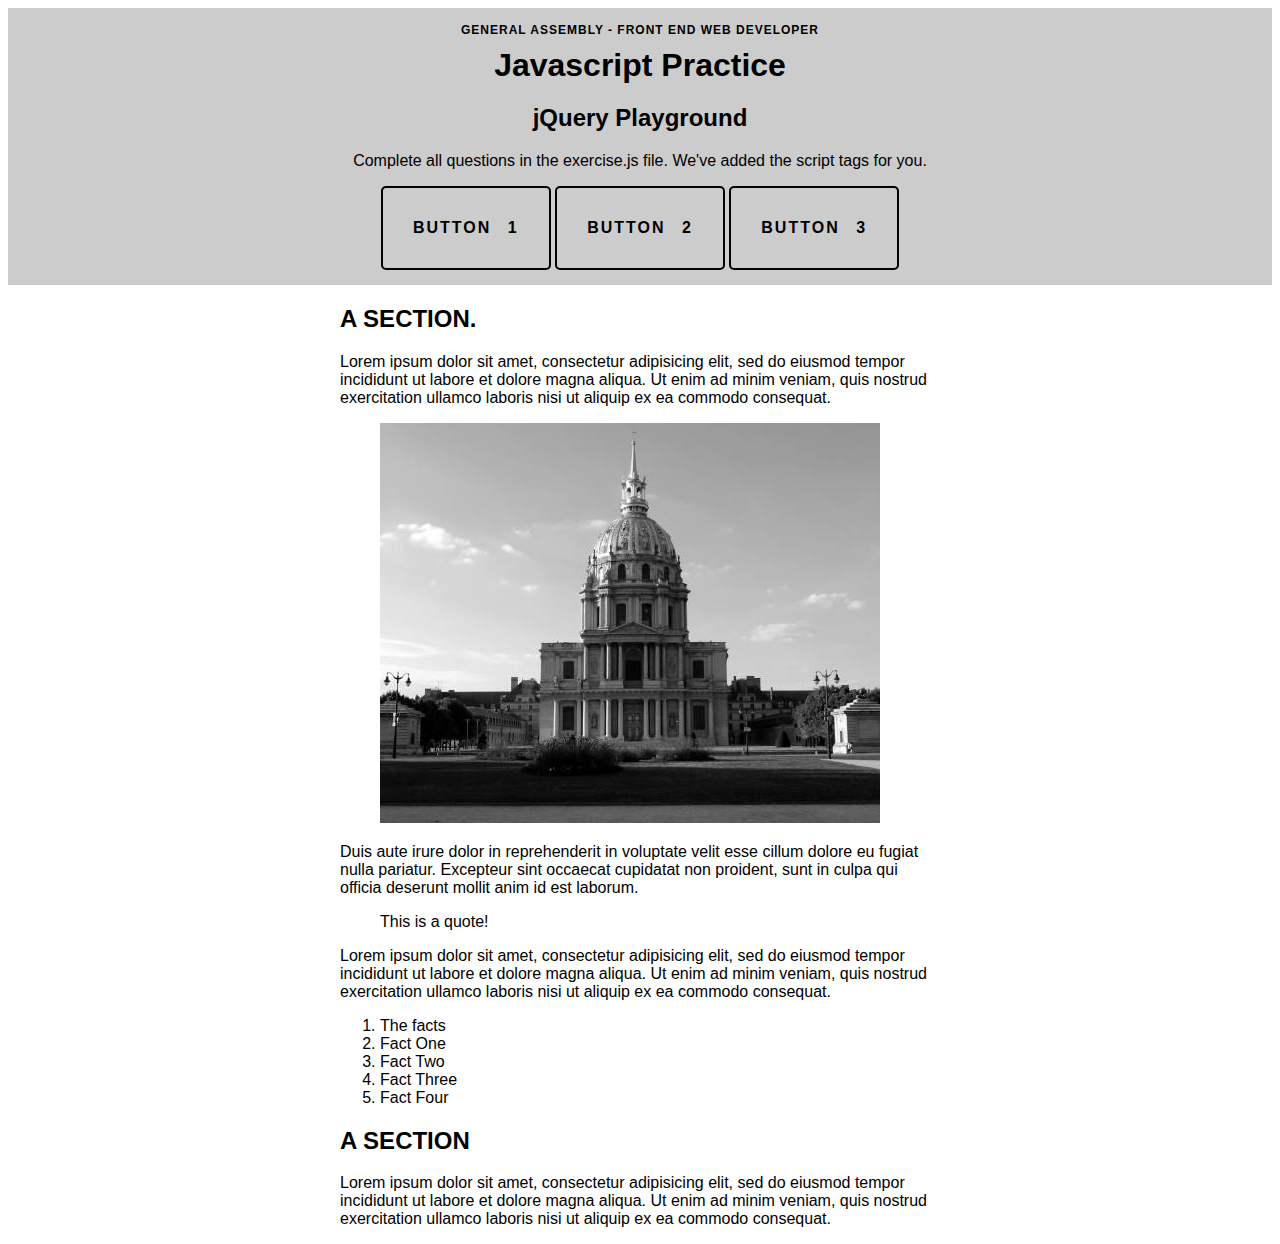
<file: Assignment Extend/jquery_dom_selector_practice/index.html>
<!doctype html>

<html>
  <head>
    <link rel="stylesheet" href="css/style.css" />
  </head>
  <body>
    
      <header role="banner">
        <h3>General Assembly - Front End Web Developer</h3>
        <h1>Javascript Practice</h1>
        <h2>jQuery Playground</h2>
        <p>
          Complete  all questions in the exercise.js file. We've added the script tags for you.
        </p>
        <div class="actions" id="button1">
          <p>Button 1</p>
        </div>

        <div class="actions" id="button2">
          <p>Button 2</p>
        </div>

        <div class="actions" id="button3">
          <p>Button 3</p>
        </div>
      </header>

      <div class="wrapper">
      <h2>A SECTION. </h2>

      <p> Lorem ipsum dolor sit amet, consectetur adipisicing elit, sed do eiusmod tempor incididunt ut labore et dolore magna aliqua. Ut enim ad minim veniam, quis nostrud exercitation ullamco laboris nisi ut aliquip ex ea commodo consequat.</p>

      <figure>
        <img class="city" src="img/city.jpeg" width="500" height="400" />
      </figure>

      <p>Duis aute irure dolor in reprehenderit in voluptate velit esse cillum dolore eu fugiat nulla pariatur. Excepteur sint occaecat cupidatat non proident, sunt in culpa qui officia deserunt mollit anim id est laborum.
      </p>

      <blockquote>
        This is a quote!
      </blockquote>

      <p>
        Lorem ipsum dolor sit amet, consectetur adipisicing elit, sed do eiusmod tempor incididunt ut labore et dolore magna aliqua. Ut enim ad minim veniam, quis nostrud exercitation ullamco laboris nisi ut aliquip ex ea commodo consequat. 
      </p>

      <ol>
        <li class="title">The facts</li>
        <li>Fact One</li>
        <li>Fact Two</li>
        <li class="falseFact">Fact Three</li>
        <li class="falseFact">Fact Four</li>
      </ol>

      <h2>A SECTION</h2>

      <p>
        Lorem ipsum dolor sit amet, consectetur adipisicing elit, sed do eiusmod tempor incididunt ut labore et dolore magna aliqua. Ut enim ad minim veniam, quis nostrud exercitation ullamco laboris nisi ut aliquip ex ea commodo consequat. 
      </p>
    </div>
    
    <!-- Scripts -->
    <script src="js/jquery.js"></script> <!-- linking to jQuery file -->
    <script src="js/exercise.js"></script> <!-- linking to exercise file -->
    <!-- End Scripts -->
  </body>
</html>
</file>
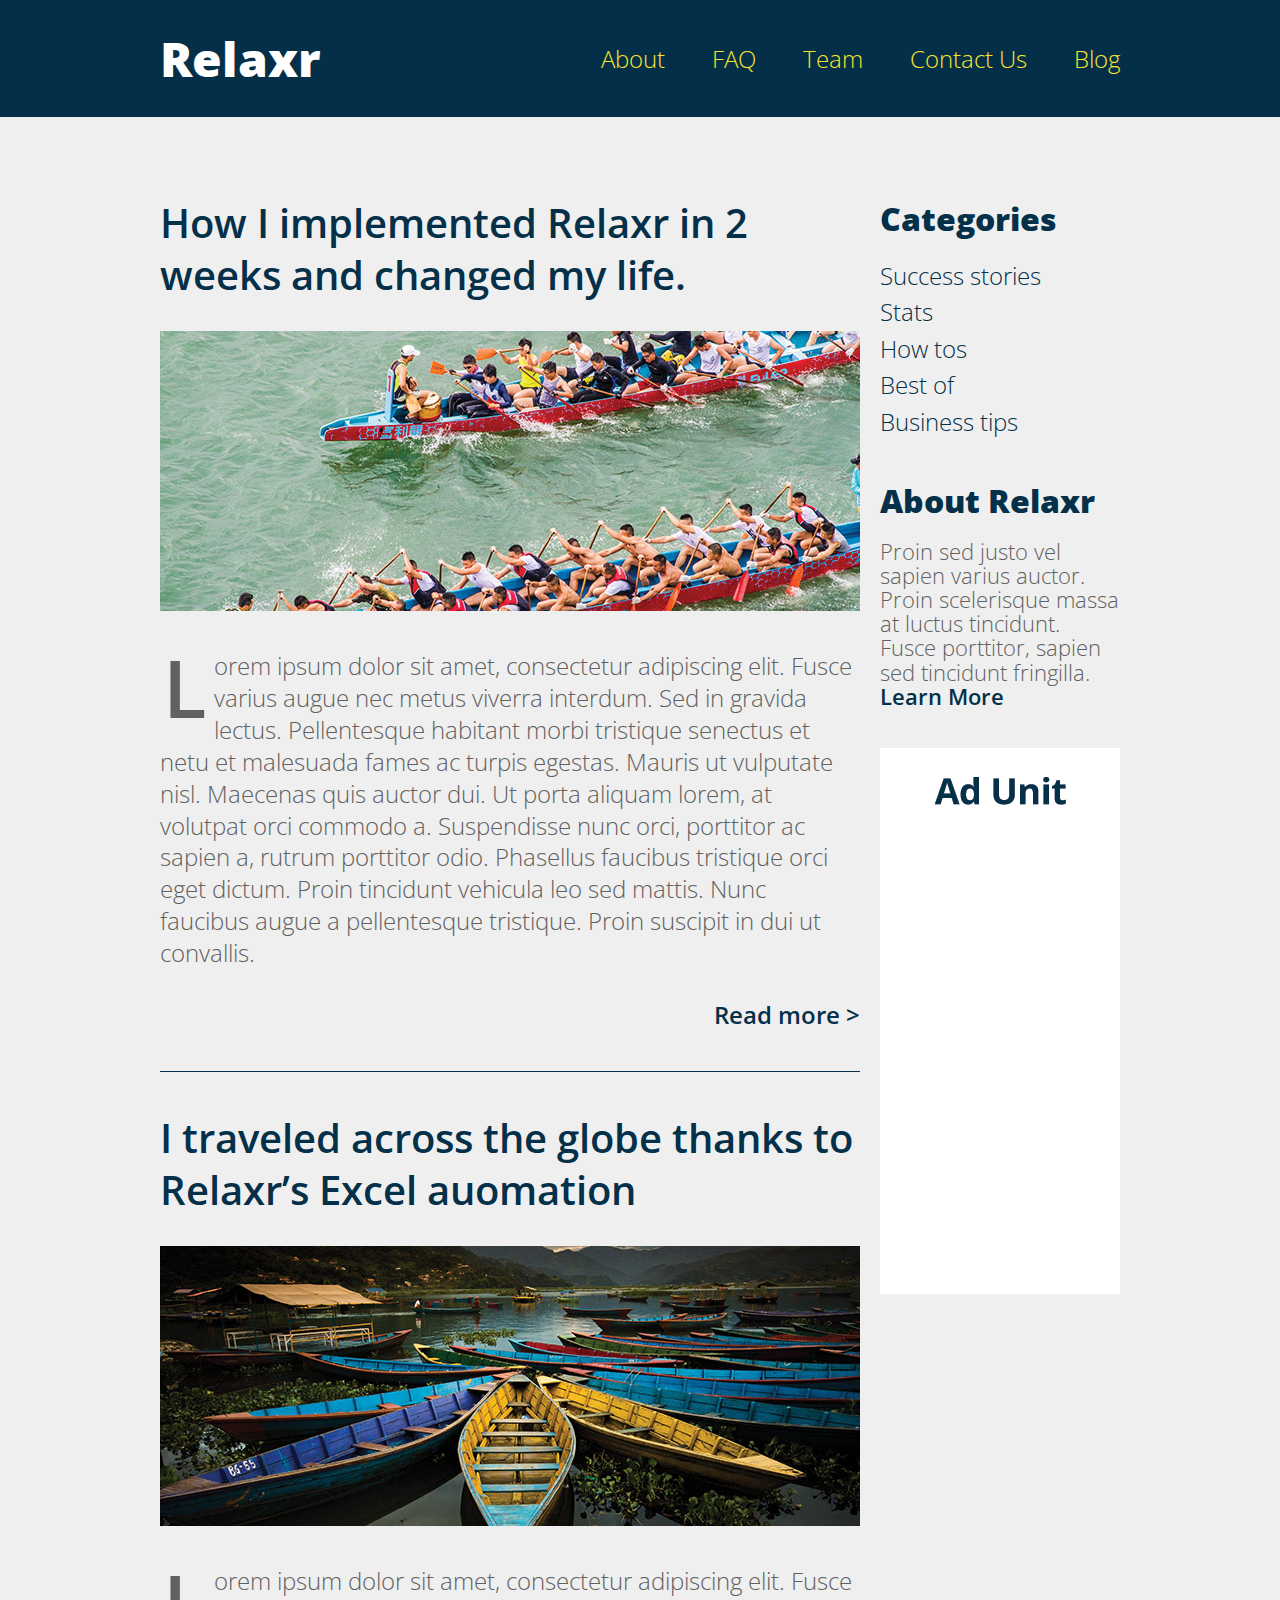
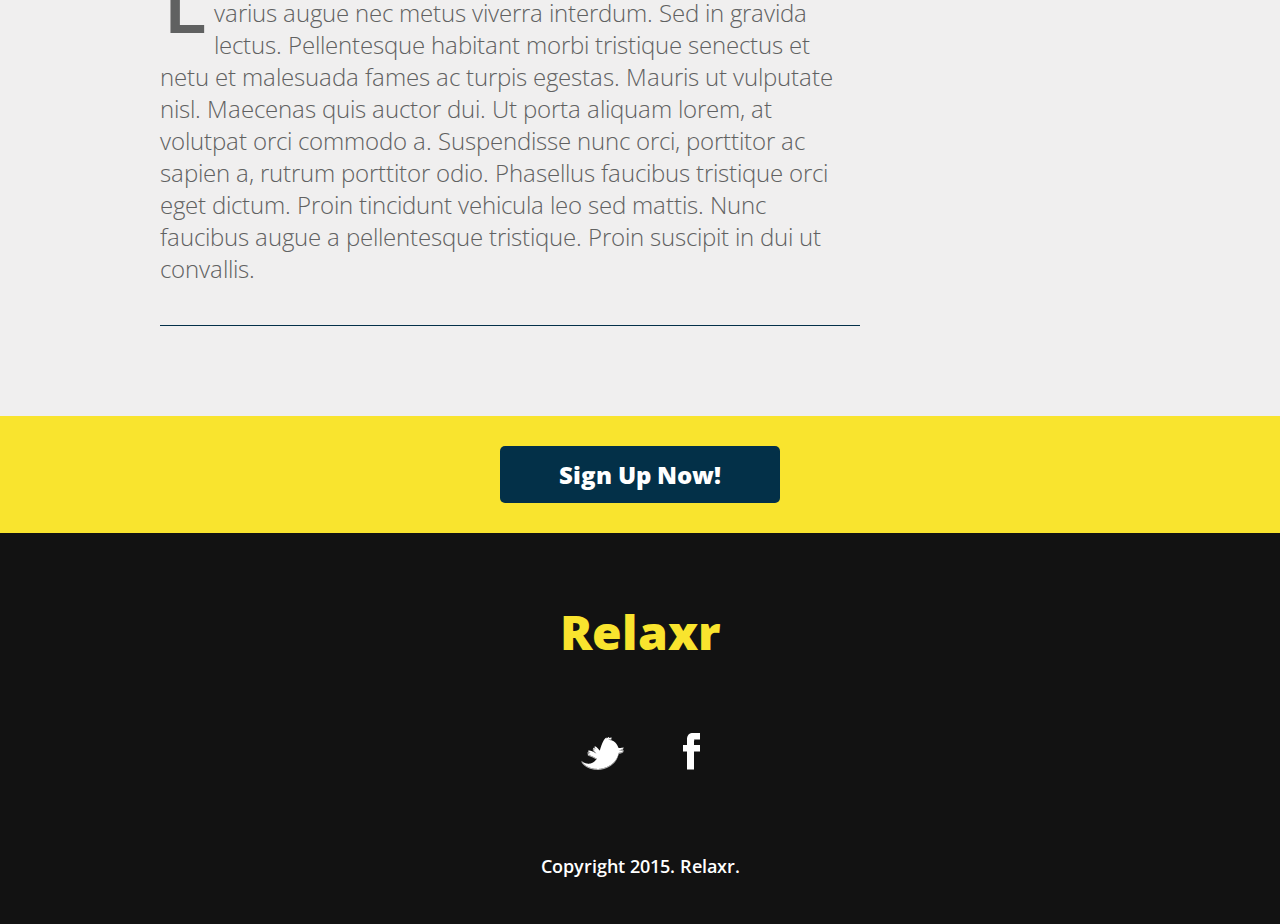
<file: Assignment Extend/starter_code/index.html>
<!DOCTYPE html>
<html lang="en">
	<head>
    	<meta charset="utf-8">
    	<meta name="description" content="The perfect personal assistant. Relaxr does your job for you so you can enjoy life as it is meant to be.">

		<title>Weather Background</title>
		<link href='http://fonts.googleapis.com/css?family=Open+Sans:300italic,300,600,800' rel='stylesheet' type='text/css'>

		<!-- external CSS link -->
		<link rel="stylesheet" href="css/reset.css">
		<link rel="stylesheet" href="css/style.css">
		<script src="http://ajax.googleapis.com/ajax/libs/jquery/3.1.1/jquery.min.js"></script>
	</head>
	<body>
		<header>
			<div class="container">
				<h1 class="logo">Relaxr</h1>
				<nav>
					<ul>
						<li><a href="#">About</a></li>
						<li><a href="#">FAQ</a></li>
						<li><a href="#">Team</a></li>
						<li><a href="#">Contact Us</a></li>
						<li><a href="#">Blog</a></li>
					</ul>
				</nav>
			</div>
		</header>
		<section id="main">
			<div class="container">
				<section id="posts">
					<article class="post">
						<h2><a href="#">How I implemented Relaxr in 2 weeks and changed my life.</a></h2>
						<img src="images/blog_photo1.jpg" alt="Crew Meet">
						<p>Lorem ipsum dolor sit amet, consectetur adipiscing elit. Fusce varius augue nec metus viverra interdum. Sed in gravida lectus. Pellentesque habitant morbi tristique senectus et netu et malesuada fames ac turpis egestas. Mauris ut vulputate nisl.  Maecenas quis auctor dui. Ut porta aliquam lorem, at volutpat orci commodo a. Suspendisse nunc orci, porttitor ac sapien a, rutrum porttitor odio. Phasellus faucibus tristique orci eget dictum. Proin tincidunt vehicula leo sed mattis. Nunc faucibus augue a pellentesque tristique. Proin suscipit in dui ut convallis.</p>

						<p class="readmore"><a href="#">Read more &gt;</a></p>
						<p class="hide" id="show-this-on-click">Maecenas quis auctor dui. Ut porta aliquam lorem, at volutpat orci commodo a. Suspendisse nunc orci, porttitor ac sapien a, rutrum porttitor odio. Phasellus faucibus tristique orci eget dictum. Proin tincidunt vehicula leo sed mattis. Nunc faucibus augue a pellentesque tristique. Proin suscipit in dui ut convallis.</p>
						<p class="readless hide"><a href="#">Read less &gt;</a></p>
					</article>
					<article class="post">
						<h2><a href="#">I traveled across the globe thanks to Relaxr’s Excel auomation</a></h2>
						<img src="images/blog_photo2.jpg" alt="Canoes">
						<p>Lorem ipsum dolor sit amet, consectetur adipiscing elit. Fusce varius augue nec metus viverra interdum. Sed in gravida lectus. Pellentesque habitant morbi tristique senectus et netu et malesuada fames ac turpis egestas. Mauris ut vulputate nisl.  Maecenas quis auctor dui. Ut porta aliquam lorem, at volutpat orci commodo a. Suspendisse nunc orci, porttitor ac sapien a, rutrum porttitor odio. Phasellus faucibus tristique orci eget dictum. Proin tincidunt vehicula leo sed mattis. Nunc faucibus augue a pellentesque tristique. Proin suscipit in dui ut convallis.</p>

					</article>
				</section><!--
			--><aside id="sidebar">
					<h3>Categories</h3>
					<ul>
						<li><a href="#">Success stories</a></li>
						<li><a href="#">Stats</a></li>
						<li><a href="#">How tos</a></li>
						<li><a href="#">Best of</a></li>
						<li><a href="#">Business tips</a></li>
					</ul>
					<h3>About Relaxr</h3>
					<p>Proin sed justo vel sapien varius auctor. Proin scelerisque massa at luctus tincidunt. Fusce porttitor, sapien sed tincidunt fringilla.<br>
					<a href="#" class="learnmore">Learn More</a> <span class="hide" id="learnmoretext">Here is some more text about this fun thing!</p>
					<img src="images/ad-unit.png" alt="Ad Unit">
				</aside>
			</div>
		</section>

		<aside id="bottom-cta">
			<a class="button blue" href="#">Sign Up Now!</a>
		</aside>
		<footer>
			<h4 class="logo">Relaxr</h4>

			<ul>
				<li><a href="#"><img src="images/twitter.png" alt="Twitter logo"></a></li>
				<li><a href="#"><img src="images/facebook.png" alt="Facebook logo"></a></li>
			</ul>

			<p class="copyright">Copyright 2015. Relaxr.</p>
		</footer>
		<script src="js/relaxr.js"></script>
	</body>
</html>
</file>
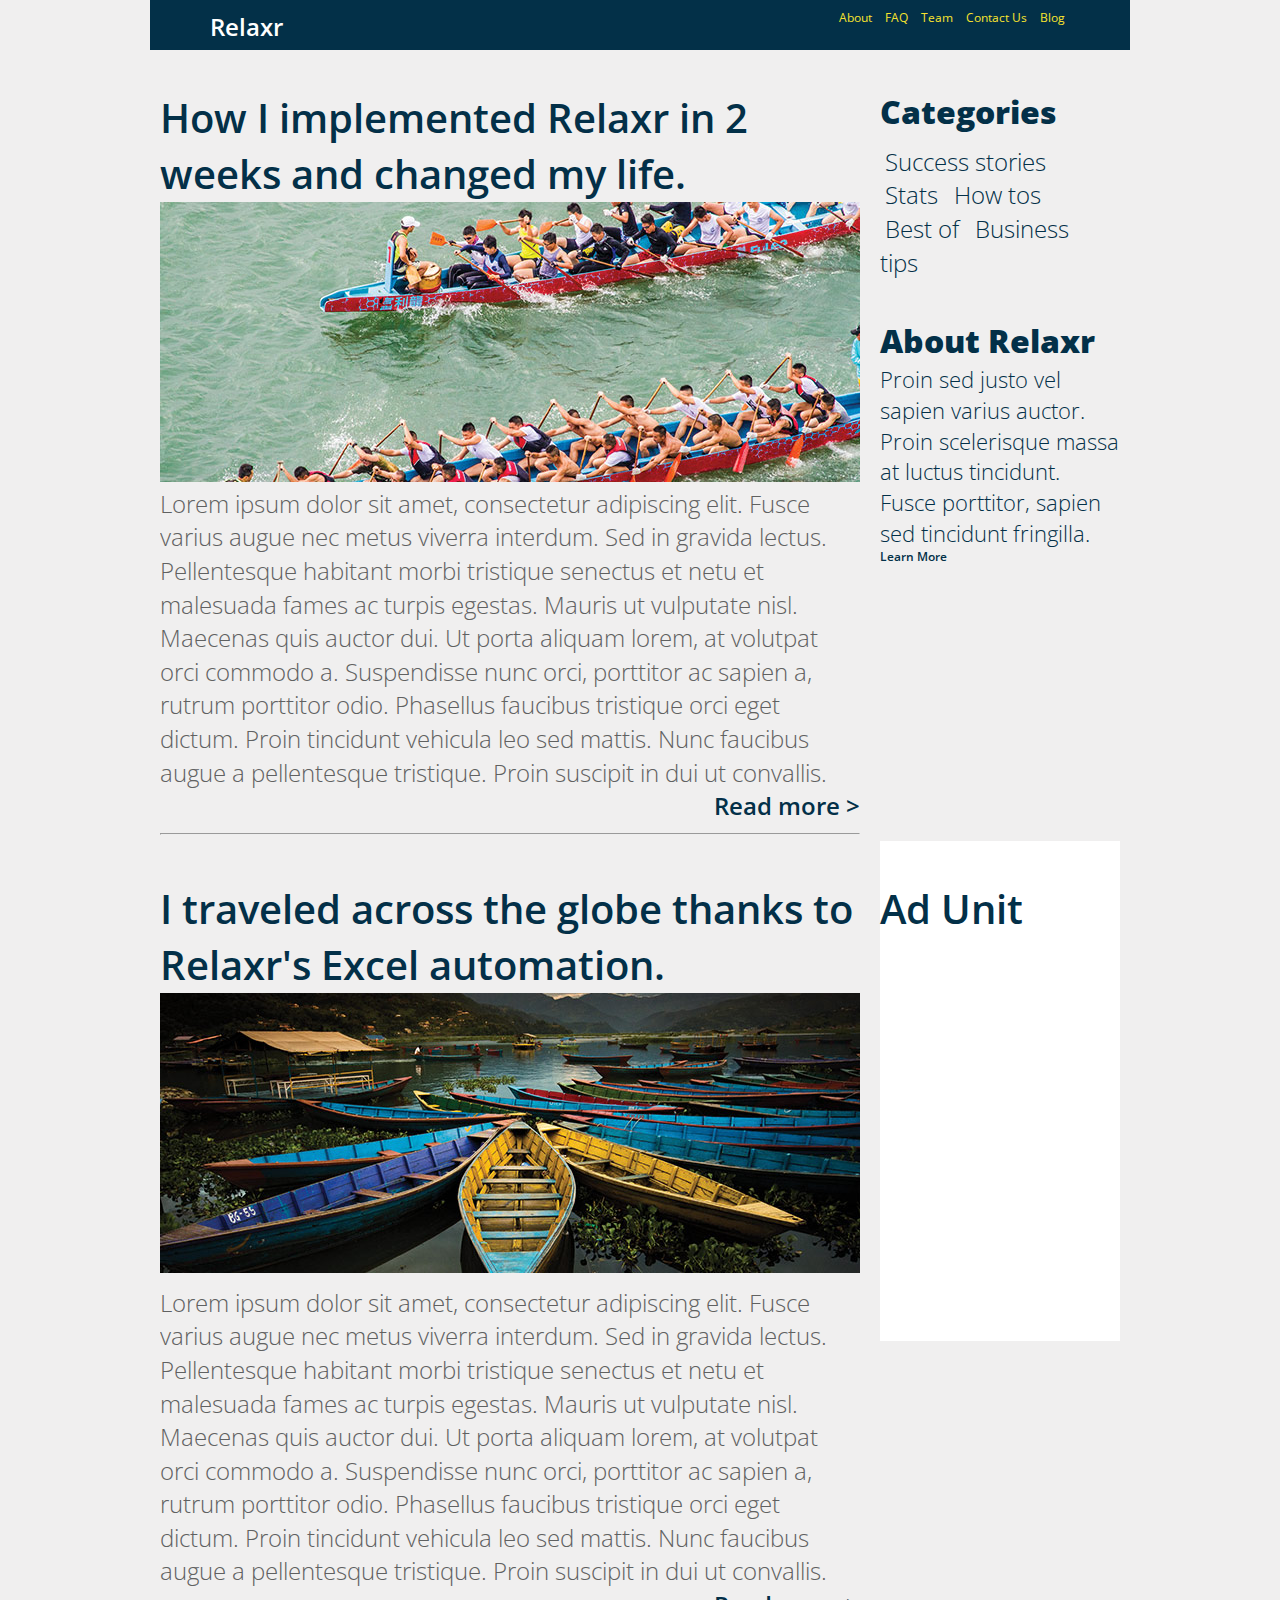
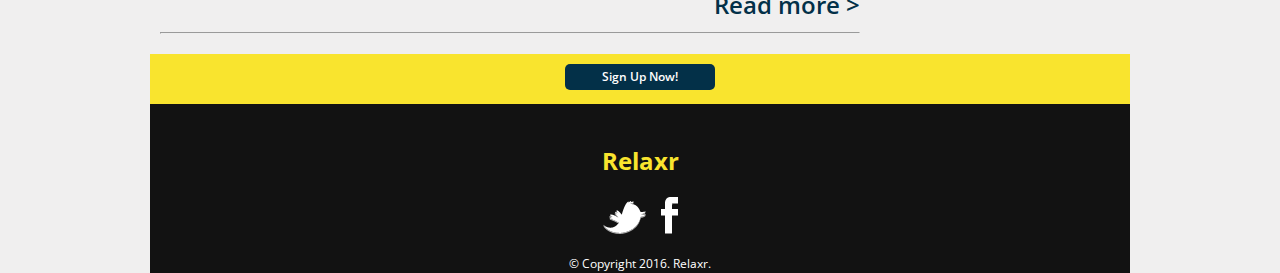
<file: Assignment/starter_code/Relaxr2.html>
<!DOCTYPE html>
<html lang="en">
	<head>
    	<meta charset="utf-8">
    	<meta name="description" content="Your description goes here">
    	<meta name="keywords" content="one, two, three">

		<title>Relaxr Blog</title>

		<!-- external CSS link -->
		<link rel="stylesheet" href="css/reset.css">
		<link rel="stylesheet" href="css/Relaxr2style.css">
		<link href="https://fonts.googleapis.com/css?family=Open+Sans:300,300i,400,600,800" rel="stylesheet">

	</head>
	<body>
			<header>
				<div class="container">
					<h1>Relaxr</h1>
					<nav>
					<ul>
						<li><a href="#">About</a></li>
						<li><a href="#">FAQ</a></li>
						<li><a href="#">Team</a></li>
						<li><a href="#">Contact Us</a></li>
						<li><a href="#">Blog</a></li>
					</ul>
					</nav>
				</div>
			</header>
			
			<div class="container">
				<div id="main">
					<h1 class="titles"> How I implemented Relaxr in 2 weeks and changed my life.</h1>
					<img src="images/blog_photo1.jpg" alt="Blog Photo">
					<p class= "Lorem"> Lorem ipsum dolor sit amet, consectetur adipiscing elit. Fusce varius augue nec metus viverra interdum. Sed in gravida lectus. Pellentesque habitant morbi tristique senectus et netu et malesuada fames ac turpis egestas. Mauris ut vulputate nisl. Maecenas quis auctor dui. Ut porta aliquam lorem, at volutpat orci commodo a. Suspendisse nunc orci, porttitor ac sapien a, rutrum porttitor odio. Phasellus faucibus tristique orci eget dictum. Proin tincidunt vehicula leo sed mattis. Nunc faucibus augue a pellentesque tristique. Proin suscipit in dui ut convallis.</p>
					<p class="more"> Read more ></p>
				<hr id="middle"></hr>
				</div>
				
				<div id="sidebar">
					<h1 class="sideheader"> Categories </h1>
						<ul class="list">
							<li>Success stories</li>
							<li>Stats</li>
							<li>How tos</li>
							<li>Best of</li>
							<li>Business tips</li>
						</ul>
					<h2 class ="sideheader"> About Relaxr</h1>
						<p class="about">Proin sed justo vel sapien varius auctor.</p>
						<p class="about">Proin scelerisque massa at luctus tincidunt. Fusce porttitor, sapien sed tincidunt fringilla.</p>
						<p style="font-weight: 600">Learn More</p> 	
				</div>
				<div id ="second">
					<h1 class="titles"> I traveled across the globe thanks to Relaxr's Excel automation.
					</h>
					<img src="images/blog_photo2.jpg" alt="Blog Photo 2">
					<p class= "Lorem"> Lorem ipsum dolor sit amet, consectetur adipiscing elit. Fusce varius augue nec metus viverra interdum. Sed in gravida lectus. Pellentesque habitant morbi tristique senectus et netu et malesuada fames ac turpis egestas. Mauris ut vulputate nisl. Maecenas quis auctor dui. Ut porta aliquam lorem, at volutpat orci commodo a. Suspendisse nunc orci, porttitor ac sapien a, rutrum porttitor odio. Phasellus faucibus tristique orci eget dictum. Proin tincidunt vehicula leo sed mattis. Nunc faucibus augue a pellentesque tristique. Proin suscipit in dui ut convallis.</p>
					<p class="more"> Read more ></p>
				<hr id="middle"></hr>
				</div>
				<div id="sidebar2">
					<h1 class="titles"> Ad Unit </h1>
				</div>
			</div>
			<div id="signup">
				<p id="sign"> Sign Up Now! </p>
			</div>

			<footer>
				<h1 id="footer"> Relaxr </h1>
				<img src="images/twitter.png" alt="Twitter"> &nbsp; &nbsp; <img src="images/facebook.png" alt="Facebook">
		<br></br>
				&copy; Copyright 2016. Relaxr.
			</footer>
	</body>
</html>
</file>
<file: Assignment Extend/jquery_dom_selector_practice/css/style.css>
body {
  font-family: Helvetica, Arial, sans-serif;
}

header{
  background: rgba(204, 204, 204, 5);
  text-align: center;
  margin: auto;
  padding: 15px;
}

.actions{
  display: inline-block;
  border: 2px solid black;
  padding: 15px 30px;
  margin: auto;
  color: black;
  text-decoration: none;
  text-transform: uppercase;
  border-radius: 5px;
  letter-spacing: 2px;
  word-spacing: 10px;
  font-weight: bold;
  cursor: pointer;
}


.wrapper {
  width: 600px;
  margin: 0 auto;
}

h1, h3 {
  text-align: center;
}

h1 {
  margin: 10px 0;
}

h3 {
  margin: 0;
  text-transform: uppercase;
  font-size: 12px;
  letter-spacing: 1px;
}

dt {
  font-weight: bold;
}
</file>
<file: Assignment Extend/starter_code/css/style.css>
/*
Project Name: Blank Template
Client: Your Client
Author: Your Name
Developer @GA in NYC
*/


/******************************************
/* SETUP
/*******************************************/

/* Box Model Hack */
* {
  -moz-box-sizing: border-box; /* Firexfox */
  -webkit-box-sizing: border-box; /* Safari/Chrome/iOS/Android */
  box-sizing: border-box; /* IE */
}

/* Clear fix hack */
.clearfix:after {
  content: ".";
  display: block;
  clear: both;
  visibility: hidden;
  line-height: 0;
  height: 0;
}

.clear {
  clear: both;
}

.alignright {
  float: right;
  padding: 0 0 10px 10px; /* note the padding around a right floated image */
}

.alignleft {
  float: left;
  padding: 0 10px 10px 0; /* note the padding around a left floated image */
}

/******************************************
/* BASE STYLES
/*******************************************/

body {
  color: #043049;
  font-size: 26px;
  line-height: 1.4;
  color: #606161;
  font-family: 'Open Sans', Helvetica, Arial, sans-serif;
  font-weight: 300;
  background: #f0efef;
}
a {
  text-decoration: none;
}


/******************************************
/* LAYOUT
/*******************************************/

/* Center the container */
.container {
  width: 960px;
  margin: 0 auto;
}

.logo {
  font-size: 48px;
  font-weight: 800;
}

header {
  background: #033048;
  padding: 25px 0;
  overflow: hidden;
}
header .logo {
  color: #fff;
  float: left;
}

header nav {
  float: right;
  margin-top: 15px;
}
header nav ul li {
  display: inline-block;
  margin: 0 0 0 40px;
  font-size: 24px;
}
header nav ul li a {
  color: #f9e42e;
}
#main {
  margin-top: 80px;
}
#posts {
  width: 700px;
  display: inline-block;
  margin-right: 20px;
  vertical-align: top;
}
#sidebar {
  width: 240px;
  display: inline-block;
  vertical-align: top;
}
.post {
  border-bottom: 1px solid #043049;
  padding-bottom: 40px;
  margin-bottom: 40px;
}
h2 {
  font-weight: 600;
  font-size: 40px;
  line-height: 1.3;
  margin-bottom: 30px;
}
h2 a {
  color: #043049;
}

.post img {
  margin-bottom: 30px;
}
.post p {
  font-size: 24px;
  line-height: 1.333;
  color: #606161;
}
.post p:first-of-type:first-letter {
  float: left;
  font-size: 80px;
  line-height: 65px;
  padding-top: 4px;
  padding-right: 8px;
  padding-left: 3px;
  font-weight: 600;
}
.readmore, .readless {
  text-align: right;
  margin-top: 30px;
}
.readmore a, .readless a {
  color: #043049;
  font-weight: 600;
}

.button {
  border-radius: 5px;
  font-weight: 800;
  padding: 12px 0;
  width: 280px;
  font-size: 28px;
  text-align: center;
  display: block;
  margin: 0 auto;
}
.yellow {
  background: #f9e42e;
  color: #033048;
}
.blue {
  background: #033048;
  color: #fff;
  font-size: 24px;
}

#sidebar h3 {
  font-size: 32px;
  font-weight: 800;
  margin-bottom: 15px;
  color: #043049;
}
#sidebar ul {
  margin-bottom: 40px;
}
#sidebar ul li a {
  color: #043049;
  font-size: 24px;
}
#sidebar p {
  font-size: 22px;
  line-height: 1.1;
  margin-bottom: 40px;
}
#sidebar p a {
  color: #043049;
  font-weight: 600;
}

#bottom-cta {
  background: #f9e42e;
  padding: 30px;
  text-align: center;
  margin-top: 50px;
}

footer {
  background: #121212;
  padding: 65px 0 45px;
  text-align: center;
}
footer .logo {
  color: #f9e42e;
  margin-bottom: 68px;
}
footer ul li {
  display: inline-block;
  list-style: none;
  margin: 0 26px 75px;
}
footer p {
  font-size: 18px;
  color: #fff;
  font-weight: 600;
}
.hide {
  display: none;
}

/******************************************
/* ADDITIONAL STYLES
/*******************************************/
</file>
<file: Assignment/starter_code/css/Relaxr2style.css>
/*
Project Name: Blank Template
Client: Your Client
Author: Your Name
Developer @GA in NYC
*/


/******************************************
/* SETUP
/*******************************************/

/* Box Model Hack */
* {
     -moz-box-sizing: border-box; /* Firexfox */
     -webkit-box-sizing: border-box; /* Safari/Chrome/iOS/Android */
     box-sizing: border-box; /* IE */
}

/* Clear fix hack */
.clearfix:after {
     content: ".";
     display: block;
     clear: both;
     visibility: hidden;
     line-height: 0;
     height: 0;
}

.clear {
  clear: both;
}

.alignright {
  float: right;
  padding: 0 0 10px 10px; /* note the padding around a right floated image */
}

.alignleft {
  float: left;
  padding: 0 10px 10px 0; /* note the padding around a left floated image */
}

/******************************************
/* BASE STYLES
/*******************************************/

body {
     color: #000;
     font-size: 12px;
     line-height: 1.4;
     font-family: 'Open Sans', sans-serif;
     width: 980px;
     margin:auto;
     background-color: #f0efef;
}


/******************************************
/* LAYOUT
/*******************************************/

/* Center the container */
.container {
  width: 960px;
  margin: auto;
  overflow: auto;
}

header {
  display: block;
  margin: auto;
  background-color: #033048;
  height: 50px;
  clear: both;

}
nav{
  float: right;
}
footer {
    color: white;
    text-align: center;
    display: block;
    width: 100%;
    margin: auto;
    height: 150;
    background-color: #121212;
    clear: both;
}
#footer{
  color: #f9e42e;
  font-size: 24px;
  font-weight: bolder;
  text-align: center;
  margin-top: 0px;
  padding-bottom: 20px;
  padding-top:  40px;
}

#signup{
  display: block;
  width: 100%;
  margin: auto;
  height: 50px;
  background-color: #f9e42e;
  padding-top: 10px;
  float: right;
}

#middle {
    width: 700px;
    padding-left: 50px;
    height: 1px;
}
#sign{
  display: block;
  margin: auto;
  width: 150px;
  text-align: center;
  font-weight: 600;
  background-color: #033048;
  color: white;
  border-radius: 5px;
  padding-left: 0px;
  padding-bottom: 5px;
  padding-top: 5px;
}
header h1{
  font-size: 24px;
  font-weight: 600;
  color: white;
  float: left;
  width: 25%;
  padding-top: 10px;
  padding-left: 50px;
}
ul{
  color: #f9e42e;
  padding-top: 10px;
  padding-right: 50px;
}
header nav ul li a{
  color:#f9e42e;
  text-decoration: none;
}
li{
  display: inline;
  padding: 5px;
}
#main{
  display: block;
  float: left;
  width: 700px;
}
.titles{
  font-size: 40px;
  font-weight: 600;
  color: #033048;
  padding-top: 40px;
}
#sidebar{
  display: block;
  float: right;
  width: 240px;
  color: #033048;
}
.sideheader{
  font-size: 32px;
  font-weight: 800;
  padding-top: 40px;
}
.list{
  font-size: 24px;
  font-weight: 200;
  color: #033048;
}
.about{
  font-size: 22px;
  font-weight: 200;
}
#second{
  display: block;
  float: left;
  width: 700px;
}
#sidebar2 {
  background-color: white;
  display: block;
  float: right;
  width: 240px;
  height: 500px;
}
.Lorem {
  font-weight: 300;
  font-size: 24px;
  color: #606161;
}
.more {
  font-weight: 600;
  font-size: 24px;
  color:#033048;
  float: right;
  margin: auto;
  padding-bottom: 10px;
}
 
/******************************************
/* ADDITIONAL STYLES
/*******************************************/
</file>
